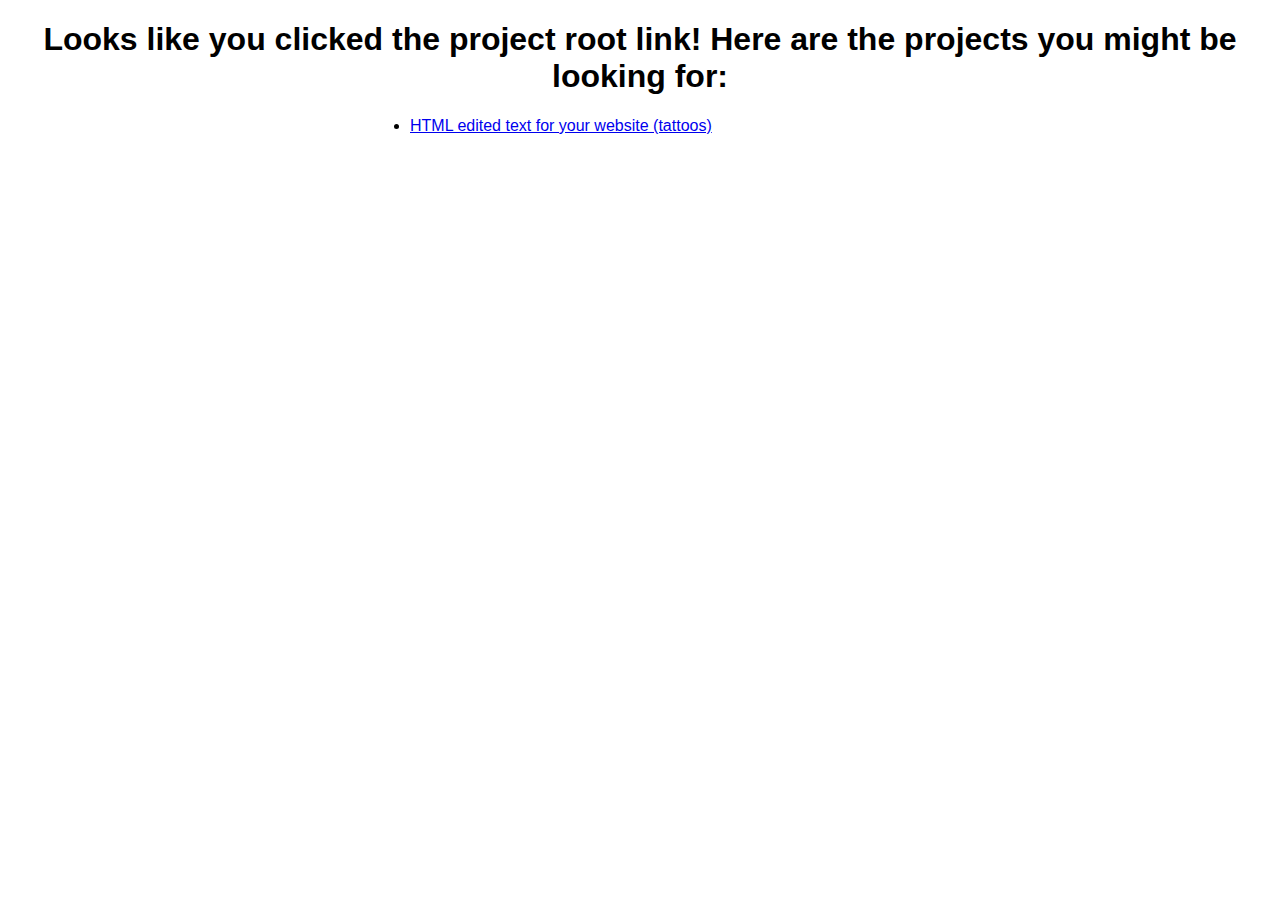
<file: index.html>
<!DOCTYPE html>
<html lang="en">
<head>
    <meta charset="UTF-8">
    <meta name="viewport" content="width=device-width, initial-scale=1.0">
    <title>Project Root</title>
    <style>
        body{
            font-family:Arial;
        }
        h1{
            text-align:center;
        }
        ul{
            display:block;
            max-width:500px;
            margin:auto;
        }
    </style>
</head>
<body>
    <h1>Looks like you clicked the project root link! Here are the projects you might be looking for:</h1>
    <ul><!--https://nicholassutin.github.io/Web-Dev-and-Design-II/-->
        <li><a href="https://nicholassutin.github.io/Web-Dev-and-Design-II/HTML%20Edited%20Text%20for%20your%20website">HTML edited text for your website (tattoos)</a></li>
    </ul>
</body>
</html>
</file>
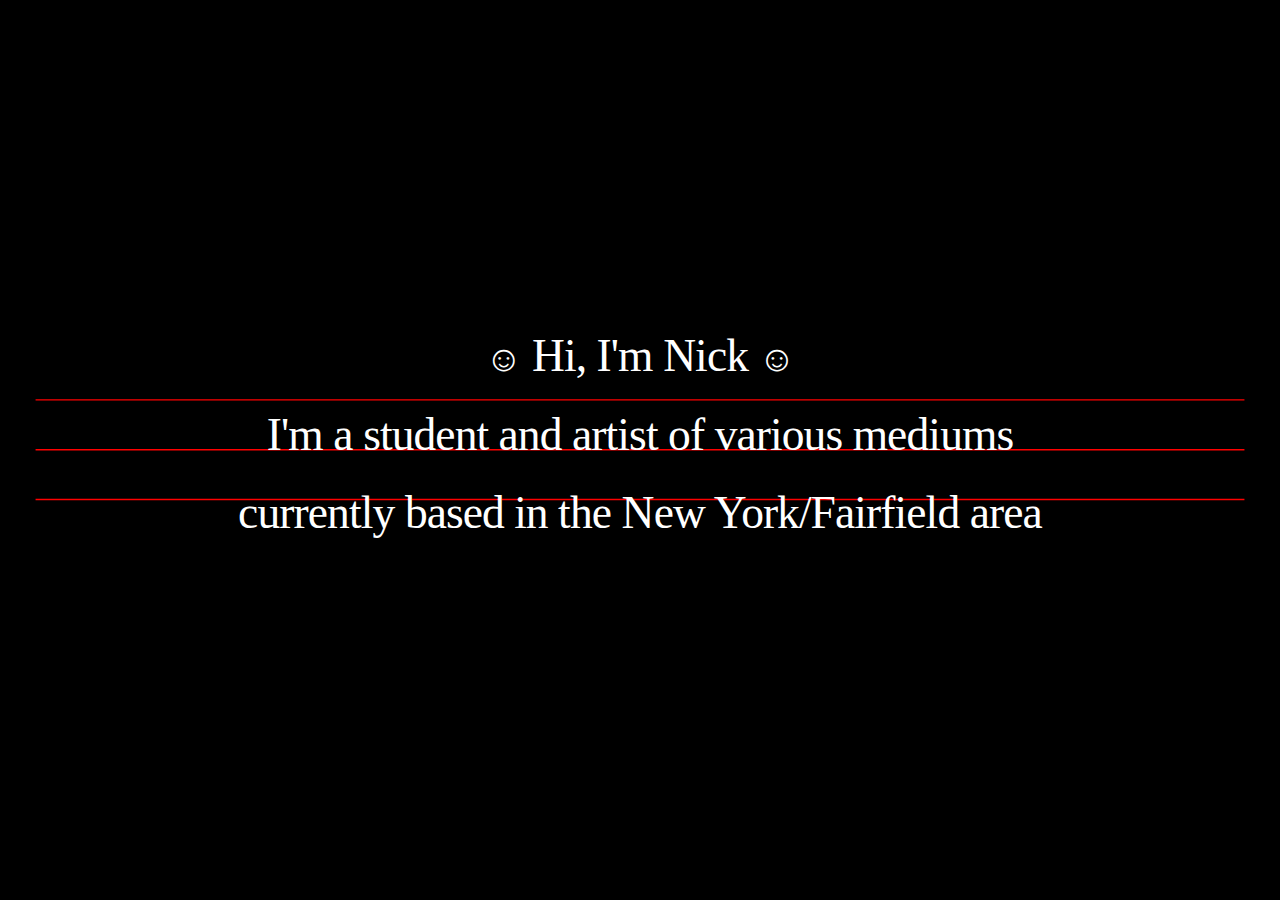
<file: snippet tinkering/index.html>
<!DOCTYPE html>
<html lang="en">
<head>
  <meta charset="UTF-8">
  <meta name="viewport" content="width=device-width, initial-scale=1.0">
  <title>Dynamic SVG Text Path - Centered Safe Shift</title>
  <style>
    body {
      height: 100vh;
      margin: 0;
      overflow: hidden;
      display: grid;
      place-items: center;
      background-color: #000;
      color: #fff;
    }

    svg {
      width: 100vw;
      height: auto;
      overflow: visible;
    }

    .dynamic-text {
      font-family: 'Times New Roman', Times, serif;
      font-size: 4rem;
      font-weight: normal;
      fill: #fff;
      letter-spacing: -0.02em;
      text-anchor: middle; /* centers text along path */
    }

    .dynamic-path {
      stroke: red;
      stroke-width: 2px;
      fill: none;
      width:100%;
    }

    #line1-text .smiley {
      font-size: 0.8em;
      vertical-align: middle;
    }

    #line1-group { transform: translateY(-40px); }
    #line2-group { transform: translateY(0px); }
    #line3-group { transform: translateY(40px); }
  </style>
</head>
<body>

<svg viewBox="0 0 1800 300">
  <!-- Curvy paths -->
  <path id="path-line1" class="dynamic-path" d="M 50 100 L 950 100" />
  <path id="path-line2" class="dynamic-path" d="M 50 150 L 950 150" />
  <path id="path-line3" class="dynamic-path" d="M 50 200 L 950 200" />

  <!-- Text on paths, initially centered -->
  <g id="line1-group">
    <text id="line1-text" class="dynamic-text">
      <textPath href="#path-line1" startOffset="50%">
        <tspan class="smiley">☺</tspan> Hi, I'm Nick <tspan class="smiley">☺</tspan>
      </textPath>
    </text>
  </g>

  <g id="line2-group">
    <text id="line2-text" class="dynamic-text">
      <textPath href="#path-line2" startOffset="50%">
        I'm a student and artist of various mediums
      </textPath>
    </text>
  </g>

  <g id="line3-group">
    <text id="line3-text" class="dynamic-text">
      <textPath href="#path-line3" startOffset="50%">
        currently based in the New York/Fairfield area
      </textPath>
    </text>
  </g>
</svg>

<script>
  const paths = [
    document.getElementById('path-line1'),
    document.getElementById('path-line2'),
    document.getElementById('path-line3'),
  ];

  const textPaths = [
    document.querySelector('#line1-text textPath'),
    document.querySelector('#line2-text textPath'),
    document.querySelector('#line3-text textPath'),
  ];

  const pathWidth = 1700;
  const startX = 50;
  const bases = [80, 150, 220];
  const maxBend = 60;
  const maxShiftPercent = 20;

  function updatePaths(mouseXPercent = 0.5, mouseYPercent = 0.5) {
    const distanceToCenter = Math.abs(mouseYPercent - 0.5) * 2;
    const bendAmount = distanceToCenter * maxBend;
    const direction = mouseYPercent > 0.5 ? -1 : 1;

    const segWidth = pathWidth / 4;

    // ---- PATH BENDING ----
    paths.forEach((path, i) => {
      const baseY = bases[i];

      const x1 = startX;
      const x2 = startX + segWidth;
      const x3 = startX + segWidth * 2;
      const x4 = startX + segWidth * 3;
      const x5 = startX + pathWidth;

      const y1 = baseY;
      const y2 = baseY + bendAmount * direction;
      const y3 = baseY - bendAmount * direction;
      const y4 = baseY + bendAmount * direction;
      const y5 = baseY;

      const d = `
        M ${x1} ${y1}
        C ${x1 + segWidth/2} ${y1}, ${x1 + segWidth/2} ${y2}, ${x2} ${y2}
        C ${x2 + segWidth/2} ${y2}, ${x2 + segWidth/2} ${y3}, ${x3} ${y3}
        C ${x3 + segWidth/2} ${y3}, ${x3 + segWidth/2} ${y4}, ${x4} ${y4}
        C ${x4 + segWidth/2} ${y4}, ${x4 + segWidth/2} ${y5}, ${x5} ${y5}
      `;

      path.setAttribute('d', d);
    });

    // ---- TEXT SHIFTING RELATIVE TO CENTER (SAFE) ----
    textPaths.forEach((tp, i) => {
      const bbox = tp.getBBox();
      const pathLength = paths[i].getTotalLength();
      const safeShift = Math.min(maxShiftPercent, (pathLength - bbox.width) / 2 / pathLength * 100);

      let shift = (mouseXPercent - 0.5) * 2 * safeShift;

      // invert middle line (line 2)
      if (i === 1) shift *= -1;

      tp.setAttribute("startOffset", `${50 + shift}%`);
    });
  }

  // initialize on page load
  window.addEventListener('load', () => updatePaths(0.5, 0.5));

  // update on mouse move
  window.addEventListener('mousemove', (event) => {
    const mouseXPercent = event.clientX / window.innerWidth;
    const mouseYPercent = event.clientY / window.innerHeight;
    updatePaths(mouseXPercent, mouseYPercent);
  });
</script>


</body>
</html>
</file>
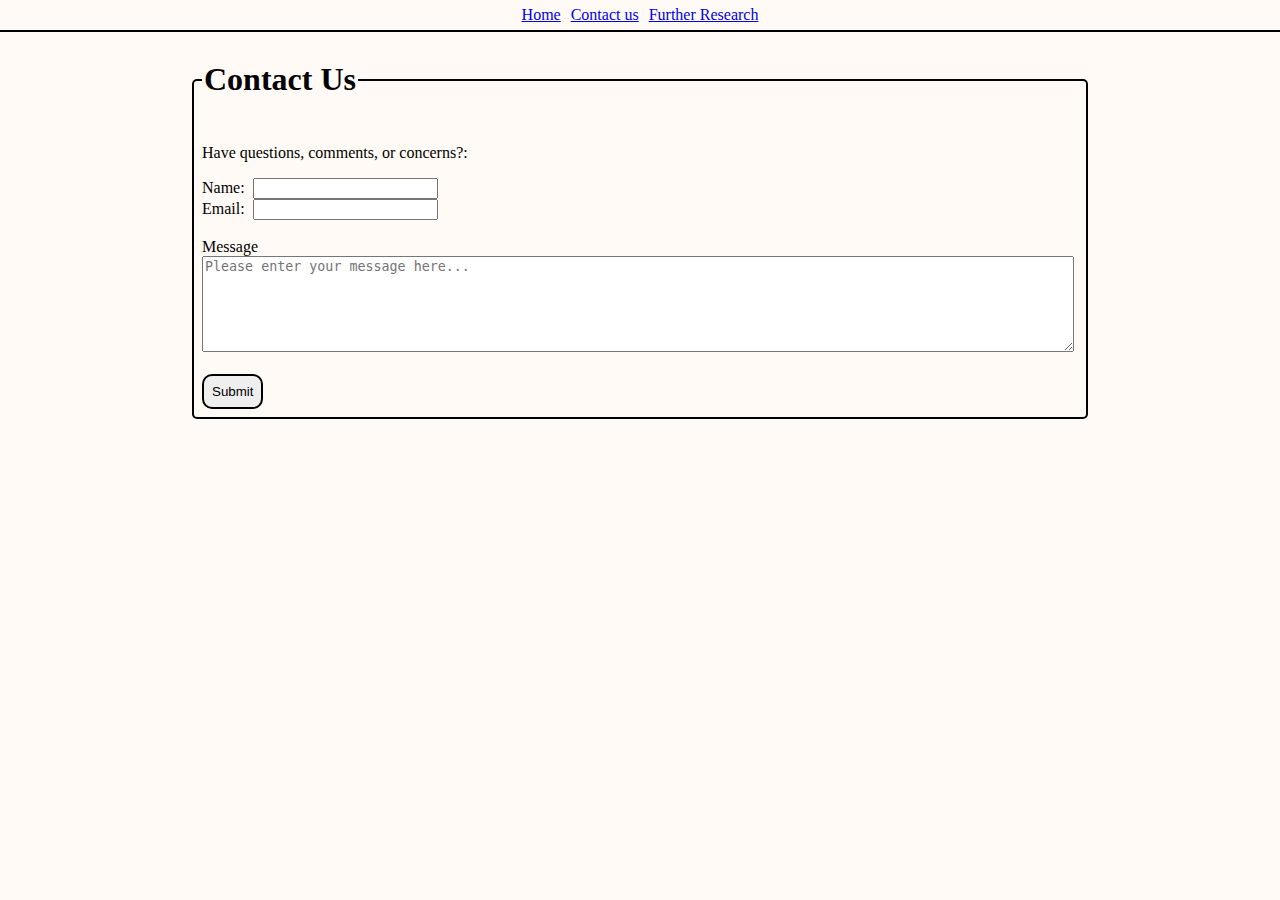
<file: HTML Edited Text for your website/contact-us.html>
<!DOCTYPE html>
<html lang="en">
<head>
    <meta charset="UTF-8">
    <meta name="viewport" content="width=device-width, initial-scale=1.0">
    <title>Contact Us</title>
    <link rel="stylesheet" href="style.css">
</head>
<body>
     <nav>
        <a href="index.html">Home</a>
        <a href="contact-us.html">Contact us</a>
        <a href="further-research.html">Further Research</a>
    </nav>
    <form>
        <fieldset>
            <legend>
                <h1>Contact Us</h1>
            </legend>
            <p>Have questions, comments, or concerns?:</p>
            <label for="nameData">Name: &nbsp;</label><input type="text" id="nameData" name="Name" value=""><br>
            <label for="emailData">Email: &nbsp;</label><input type="email" id="emailData" name="Email" value="">
            <br>
            <br>
            <label for="contact-message">Message&nbsp;</label>
            <br>
            <textarea id="contact-message" name="Message" rows="6" cols="50" placeholder="Please enter your message here..." required></textarea>
            <br><br>
            <input type="submit" value="Submit">
        </fieldset>
    </form>
</body>
</html>
</file>
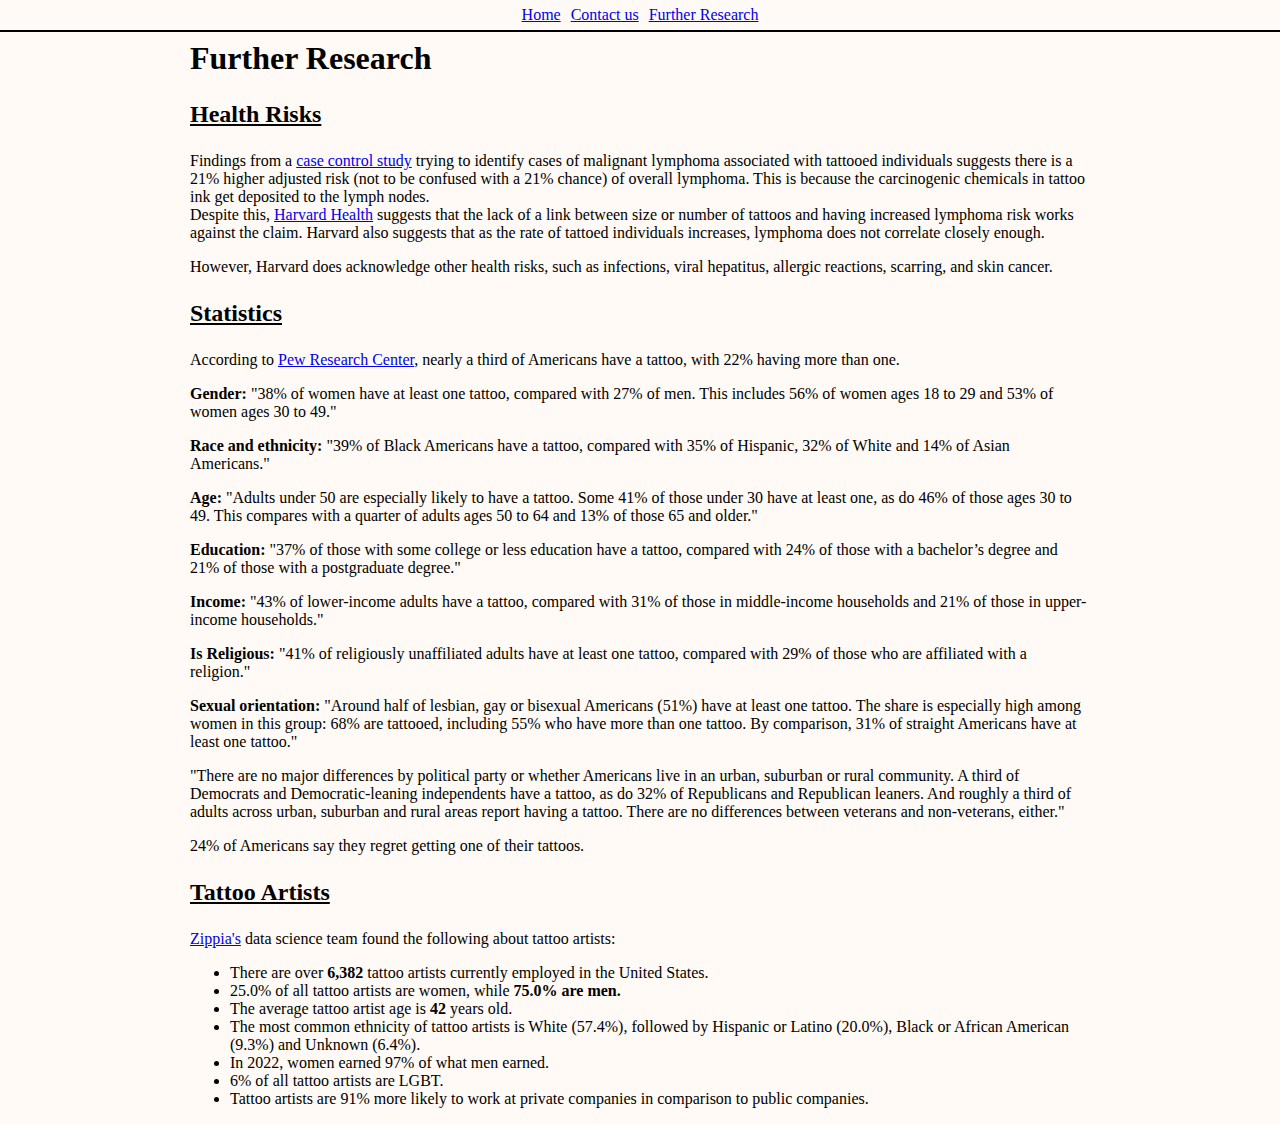
<file: HTML Edited Text for your website/further-research.html>
<!DOCTYPE html>
<html lang="en">
<head>
    <meta charset="UTF-8">
    <meta name="viewport" content="width=device-width, initial-scale=1.0">
    <title>Further Research</title>
    <link rel="stylesheet" href="style.css">
</head>
<body>
     <nav>
        <a href="index.html">Home</a>
        <a href="contact-us.html">Contact us</a>
        <a href="further-research.html">Further Research</a>
    </nav>
    <h1>Further Research</h1>
    <h3>Health Risks</h3>
    <p>Findings from a <a href="https://www.thelancet.com/journals/eclinm/article/PIIS2589-5370(24)00228-1/fulltext">case control study</a> trying to identify cases of malignant lymphoma associated with tattooed individuals suggests there is a 21% higher adjusted risk (not to be confused with a 21% chance) of overall lymphoma. This is because the carcinogenic chemicals in tattoo ink get deposited to the lymph nodes.<br>Despite this, <a href="https://www.health.harvard.edu/blog/do-tattoos-cause-lymphoma-202407193059">Harvard Health</a> suggests that the lack of a link between size or number of tattoos and having increased lymphoma risk works against the claim. Harvard also suggests that as the rate of tattoed individuals increases, lymphoma does not correlate closely enough.</p>
    <p>However, Harvard does acknowledge other health risks, such as infections, viral hepatitus, allergic reactions, scarring, and skin cancer.</p>

    <h3>Statistics</h3>
    <p>According to <a href="https://pewrsr.ch/3QFg5w1">Pew Research Center</a>, nearly a third of Americans have a tattoo, with 22% having more than one.</p>
    <p><b>Gender: </b>"38% of women have at least one tattoo, compared with 27% of men. This includes 56% of women ages 18 to 29 and 53% of women ages 30 to 49."</p>
    <p><b>Race and ethnicity: </b>"39% of Black Americans have a tattoo, compared with 35% of Hispanic, 32% of White and 14% of Asian Americans."</p>
    <p><b>Age: </b>"Adults under 50 are especially likely to have a tattoo. Some 41% of those under 30 have at least one, as do 46% of those ages 30 to 49. This compares with a quarter of adults ages 50 to 64 and 13% of those 65 and older."</p>
    <p><b>Education: </b>"37% of those with some college or less education have a tattoo, compared with 24% of those with a bachelor’s degree and 21% of those with a postgraduate degree."</p>
    <p><b>Income: </b>"43% of lower-income adults have a tattoo, compared with 31% of those in middle-income households and 21% of those in upper-income households."</p>
    <p><b>Is Religious: </b>"41% of religiously unaffiliated adults have at least one tattoo, compared with 29% of those who are affiliated with a religion."</p>
    <p><b>Sexual orientation: </b>"Around half of lesbian, gay or bisexual Americans (51%) have at least one tattoo. The share is especially high among women in this group: 68% are tattooed, including 55% who have more than one tattoo. By comparison, 31% of straight Americans have at least one tattoo."</p>
    <p>"There are no major differences by political party or whether Americans live in an urban, suburban or rural community. A third of Democrats and Democratic-leaning independents have a tattoo, as do 32% of Republicans and Republican leaners. And roughly a third of adults across urban, suburban and rural areas report having a tattoo. There are no differences between veterans and non-veterans, either."</p>
    <p>24% of Americans say they regret getting one of their tattoos.</p>
    <h3>Tattoo Artists</h3>
    <p><a href="https://www.zippia.com/tattoo-artist-jobs/demographics/">Zippia's</a> data science team found the following about tattoo artists:</p>
    <ul>
        <li>There are over <b>6,382</b> tattoo artists currently employed in the United States.</li>
        <li>25.0% of all tattoo artists are women, while <b>75.0% are men.</b></li>
        <li>The average tattoo artist age is <b>42</b> years old.</li>
        <li>The most common ethnicity of tattoo artists is White (57.4%), followed by Hispanic or Latino (20.0%), Black or African American (9.3%) and Unknown (6.4%).</li>
        <li>In 2022, women earned 97% of what men earned.</li>
        <li>6% of all tattoo artists are LGBT.</li>
        <li>Tattoo artists are 91% more likely to work at private companies in comparison to public companies.</li>
    </ul>

</body>
</html>
</file>
<file: HTML Edited Text for your website/style.css>
body{
    margin:10px auto;
    max-width:900px;
    padding: 0px 30px;
    background-color:var(--bg);
}
:root{
    --bg:rgb(255, 250, 245);
    --fg:black;
}
nav{
    position:fixed;
    width:100vw;
    border-bottom:2px solid var(--fg);
    top:0;
    left:0;
    display:flex;
    align-items: center;
    justify-content:center;
    height:30px;
    gap:10px;
    background-color:var(--bg);
}
body:nth-child(2) {
    margin-top: 40px;
}
input[type="submit"][value="Submit"], fieldset{
    padding:8px;
    border-radius:5px;
    border:2px solid var(--fg);
}
button, input[type="submit"][value="Submit"]{
    cursor:pointer;
    border-radius:10px;
}
#contact-message{
    width:calc(100% - 10px);
}
.banner{
    left:0;
    width:100%;
    display:block;
}
h3{
    text-decoration:underline;
    font-size:24px;
}
</file>
